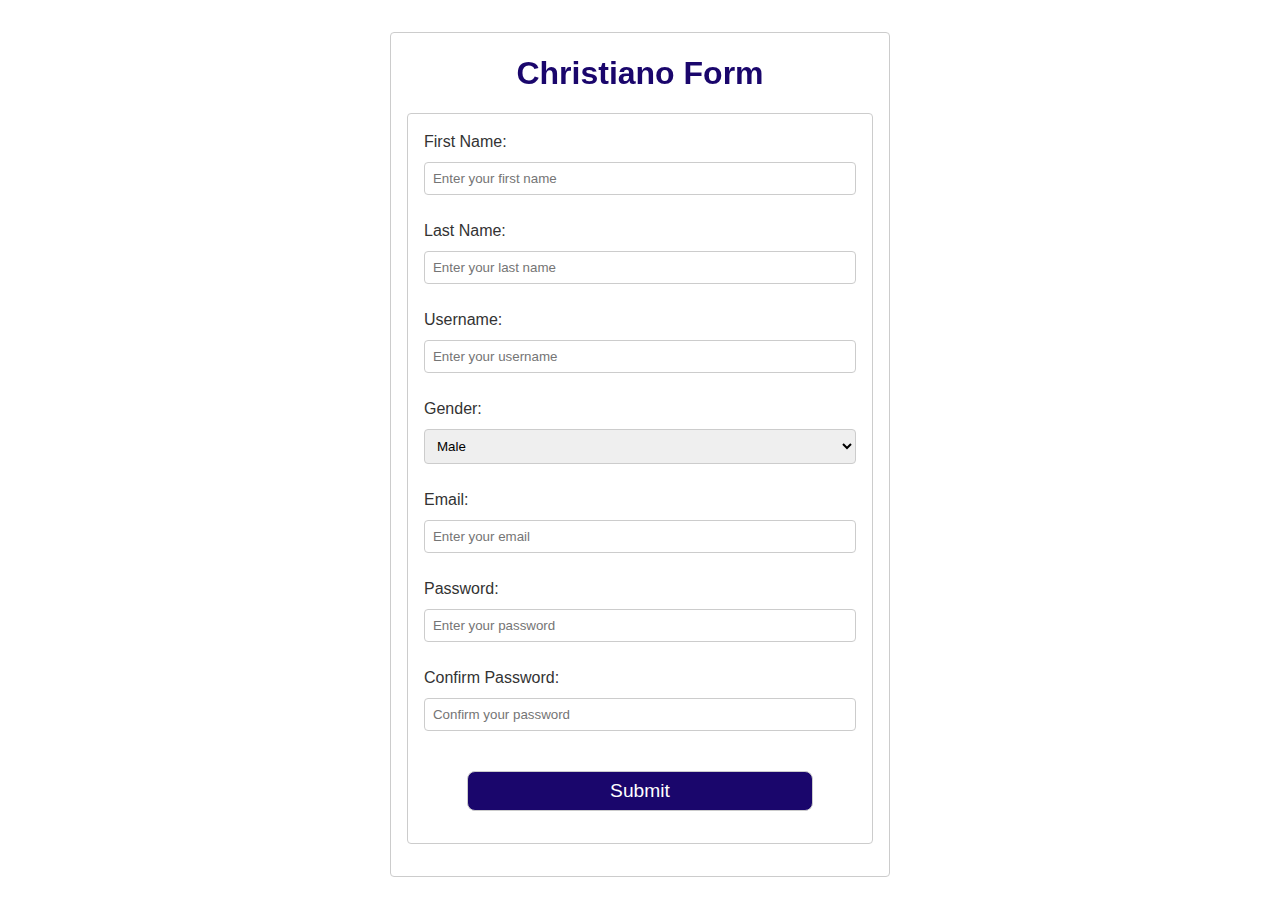
<file: index.html>
<!DOCTYPE html>
<html lang="en">
<head>
    <meta charset="UTF-8">
    <meta http-equiv="X-UA-Compatible" content="IE=edge">
    <meta name="viewport" content="width=device-width, initial-scale=1.0">
    <link rel="stylesheet" href="styles.css">
    <script src="https://ajax.googleapis.com/ajax/libs/jquery/3.6.1/jquery.min.js"></script>
    <title>Form Validation</title>
</head>
<body>
    <section>
        <h1>Christiano Form</h1>

        <div class="info" id="infoHeader">
            <h1 id="info"></h1>
        </div>

        <form action="index.php" method="post" id="form">
            <label for="fname">First Name:</label>
            <input type="text" name="fname" id="fname" placeholder="Enter your first name" autocomplete="name" required spellcheck="true">

            <label for="lname">Last Name:</label>
            <input type="text" name="lname" id="lname" placeholder="Enter your last name" autocomplete="family-name" required spellcheck="true">

            <label for="username">Username:</label>
            <input type="text" name="username" id="username" placeholder="Enter your username" autocomplete="username" required spellcheck="true">

            <label for="gender">Gender:</label>
            <select name="gender" id="gender" autocomplete="sex" required>
                <option value="male">Male</option>
                <option value="female">Female</option>
            </select>

            <label for="email">Email:</label>
            <input type="email" name="email" id="email" placeholder="Enter your email" autocomplete="email" required>

            <label for="password">Password:</label>
            <input type="password" name="password" id="password" placeholder="Enter your password" autocomplete="new-password" required>

            <label for="confirm_password">Confirm Password:</label>
            <input type="password" name="confirm_password" id="confirm_password" placeholder="Confirm your password" autocomplete="new-password" required>

            <p id="error"></p>
            <input type="submit" id="submit" value="Submit">
        </form>
    </section>

    <script src="./index.js"></script>
</body>
</html>
</file>
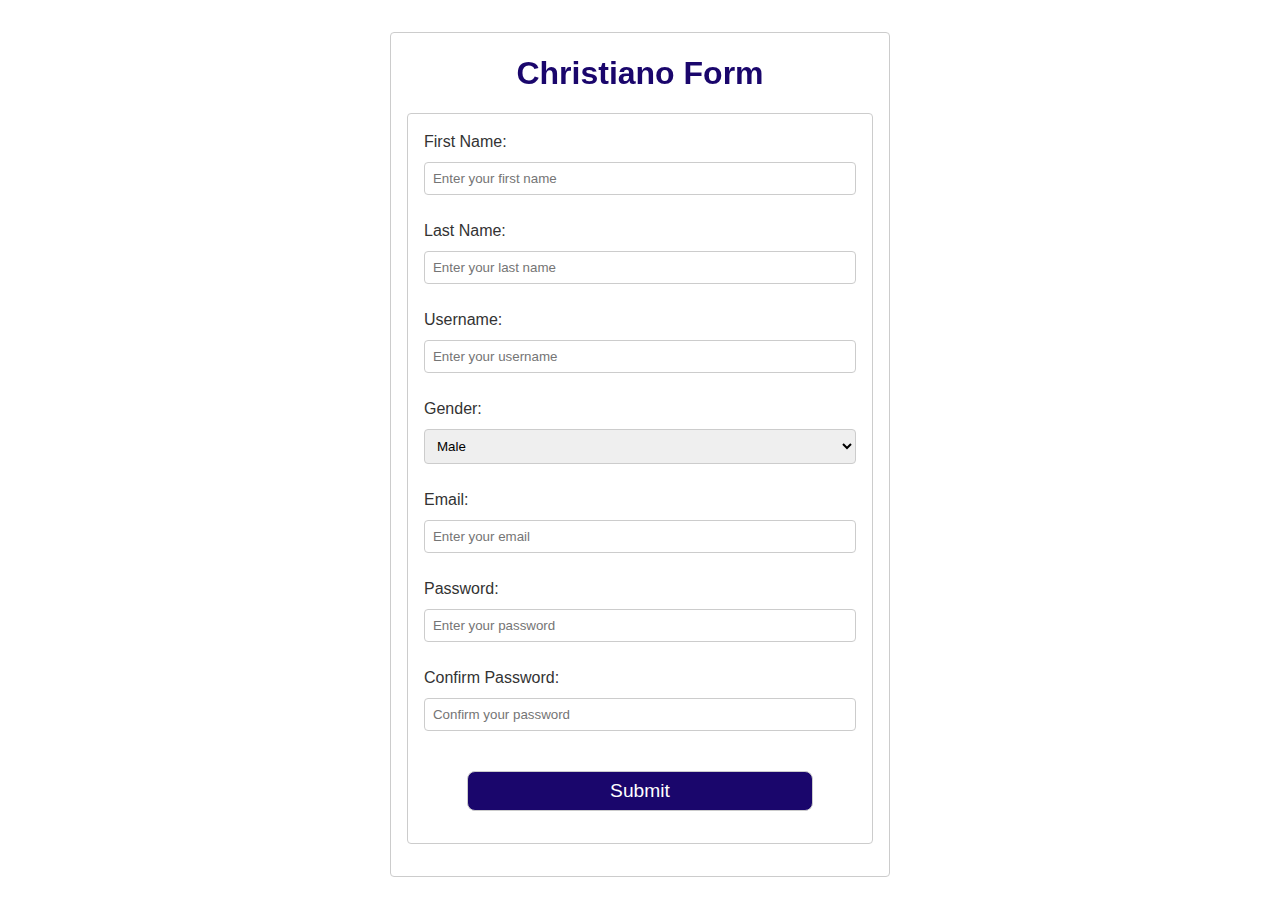
<file: html/index.html>
<!DOCTYPE html>
<html lang="en">
<head>
    <meta charset="UTF-8">
    <meta http-equiv="X-UA-Compatible" content="IE=edge">
    <meta name="viewport" content="width=device-width, initial-scale=1.0">
    <link rel="stylesheet" href="../styles/styles.css">
    <script src="https://ajax.googleapis.com/ajax/libs/jquery/3.6.1/jquery.min.js"></script>
    <title>Form Validation</title>
</head>
<body>
    <section>
        <h1>Christiano Form</h1>

        <div class="info" id="infoHeader">
            <h1 id="info"></h1>
        </div>

        <form action="../php/index.php" method="post" id="form">
            <label for="fname">First Name:</label>
            <input type="text" name="fname" id="fname" placeholder="Enter your first name" autocomplete="name" required spellcheck="true">

            <label for="lname">Last Name:</label>
            <input type="text" name="lname" id="lname" placeholder="Enter your last name" autocomplete="family-name" required spellcheck="true">

            <label for="username">Username:</label>
            <input type="text" name="username" id="username" placeholder="Enter your username" autocomplete="username" required spellcheck="true">

            <label for="gender">Gender:</label>
            <select name="gender" id="gender" autocomplete="sex" required>
                <option value="male">Male</option>
                <option value="female">Female</option>
            </select>

            <label for="email">Email:</label>
            <input type="email" name="email" id="email" placeholder="Enter your email" autocomplete="email" required>

            <label for="password">Password:</label>
            <input type="password" name="password" id="password" placeholder="Enter your password" autocomplete="new-password" required>

            <label for="confirm_password">Confirm Password:</label>
            <input type="password" name="confirm_password" id="confirm_password" placeholder="Confirm your password" autocomplete="new-password" required>

            <p id="error"></p>
            <input type="submit" id="submit" value="Submit">
        </form>
    </section>

    <script src="../js/index.js"></script>
</body>
</html>
</file>
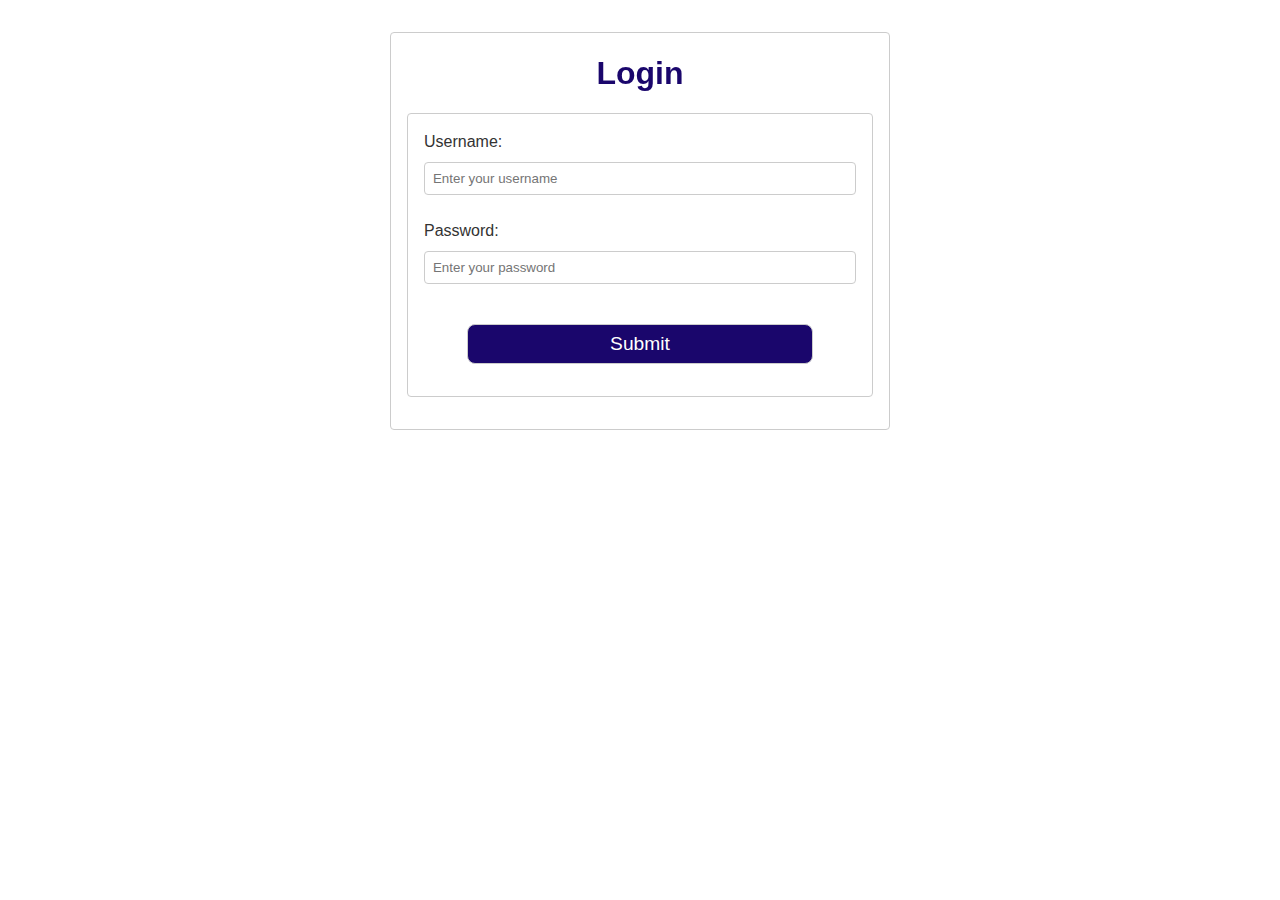
<file: login.html>
<!DOCTYPE html>
<html lang="en">
<head>
    <meta charset="UTF-8">
    <meta http-equiv="X-UA-Compatible" content="IE=edge">
    <meta name="viewport" content="width=device-width, initial-scale=1.0">
    <link rel="stylesheet" href="styles.css">
    <script src="https://ajax.googleapis.com/ajax/libs/jquery/3.6.1/jquery.min.js"></script>
    <title>Login</title>
</head>
<body>
    <section>
        <h1>Login</h1>

        <div class="info" id="infoHeader">
            <h1 id="info"></h1>
        </div>

        <form action="login.php" method="post" id="form">
            <label for="username">Username:</label>
            <input type="text" name="username" id="username" placeholder="Enter your username" autocomplete="username" required spellcheck="true">

            <label for="password">Password:</label>
            <input type="password" name="password" id="password" placeholder="Enter your password" autocomplete="current-password" required>

            <p id="error"></p>
            <input type="submit" id="submit" value="Submit">
        </form>
    </section>

    <script src="login.js"></script>
</body>
</html>
</file>
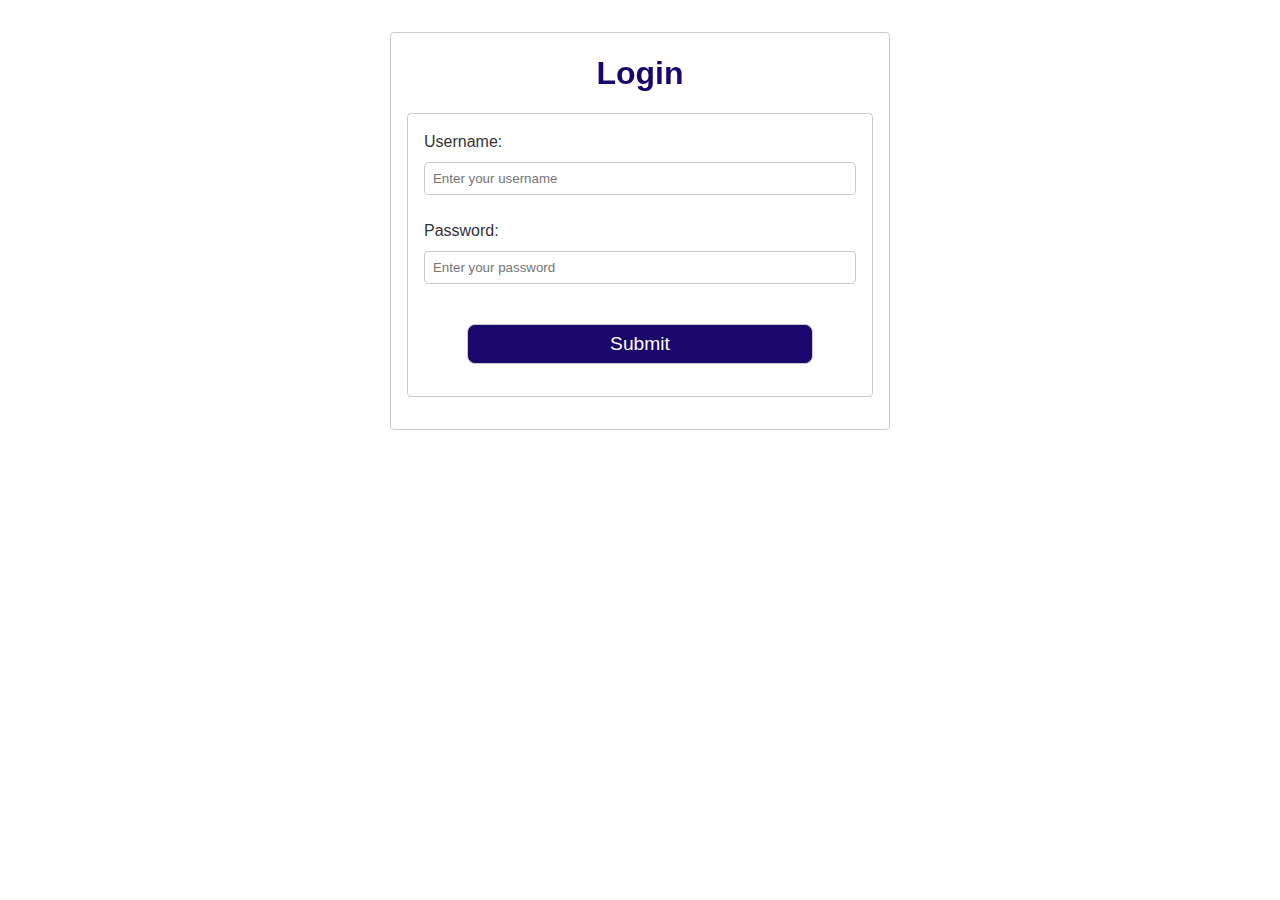
<file: html/login.html>
<!DOCTYPE html>
<html lang="en">
<head>
    <meta charset="UTF-8">
    <meta http-equiv="X-UA-Compatible" content="IE=edge">
    <meta name="viewport" content="width=device-width, initial-scale=1.0">
    <link rel="stylesheet" href="../styles/styles.css">
    <script src="https://ajax.googleapis.com/ajax/libs/jquery/3.6.1/jquery.min.js"></script>
    <title>Login</title>
</head>
<body>
    <section>
        <h1>Login</h1>

        <div class="info" id="infoHeader">
            <h1 id="info"></h1>
        </div>

        <form action="../php/login.php" method="post" id="form">
            <label for="username">Username:</label>
            <input type="text" name="username" id="username" placeholder="Enter your username" autocomplete="username" required spellcheck="true">

            <label for="password">Password:</label>
            <input type="password" name="password" id="password" placeholder="Enter your password" autocomplete="current-password" required>

            <p id="error"></p>
            <input type="submit" id="submit" value="Submit">
        </form>
    </section>

    <script src="../js/login.js"></script>
</body>
</html>
</file>
<file: styles.css>
* {
    box-sizing: border-box;
    margin: 0;
    padding: 0;
}

body {
    font-family: 'Roboto', sans-serif;
    font-size: 16px;
    line-height: 1.5;
    color: #333;
    background-color: #fff;
    margin: 2rem auto;
    width: 96%;
}

section {
    margin: 1rem auto;
    width: 100%;
    max-width: 500px;
    padding: 1rem;
    border: 1px solid #ccc;
    border-radius: 4px;
}

section h1 {
    margin-bottom: 1rem;
    text-align: center;
    background-color: #1a066c;
    -webkit-background-clip: text;
    -webkit-text-fill-color: transparent;
    background-clip: text;
}

form {
    margin: 1rem auto;
    width: 100%;
    max-width: 500px;
    padding: 1rem;
    border: 1px solid #ccc;
    border-radius: 4px;
}

form label {
    display: block;
    margin-bottom: 0.5rem;
}

form input, select {
    width: 100%;
    padding: 0.5rem;
    margin-bottom: 1.5rem;
    border: 1px solid #ccc;
    border-radius: 4px;
}

form input[type="submit"] {
    padding: 0.5rem 1rem;
    margin: 1rem 10% !important;
    width: 80% !important;
    border: 1px solid #ccc;
    border-radius: .5rem;
    font-size: 1.2rem;
    cursor: pointer;
    background: #1a066c;
    color: #fff;
    text-align: center;
}

form p#success {
    color: green;
    font-weight: bold;
    font-size: .8rem;
}

form p#error {
    color: red;
    font-weight: bold;
    font-size: .8rem;
}

.info {
    z-index: 100;
    margin: 1rem auto;
    width: 60%;
    max-width: 500px;
    padding: 1rem;
    border: 2px solid #ccc;
    border-radius: 1rem;
    display: none;
    background-color: #fff;
}

.info h1 {
    color: #e00f32;
    font-size: 1.2rem;
}
</file>
<file: styles/styles.css>
* {
    box-sizing: border-box;
    margin: 0;
    padding: 0;
}

body {
    font-family: 'Roboto', sans-serif;
    font-size: 16px;
    line-height: 1.5;
    color: #333;
    background-color: #fff;
    margin: 2rem auto;
    width: 96%;
}

section {
    margin: 1rem auto;
    width: 100%;
    max-width: 500px;
    padding: 1rem;
    border: 1px solid #ccc;
    border-radius: 4px;
}

section h1 {
    margin-bottom: 1rem;
    text-align: center;
    background-color: #1a066c;
    -webkit-background-clip: text;
    -webkit-text-fill-color: transparent;
    background-clip: text;
}

form {
    margin: 1rem auto;
    width: 100%;
    max-width: 500px;
    padding: 1rem;
    border: 1px solid #ccc;
    border-radius: 4px;
}

form label {
    display: block;
    margin-bottom: 0.5rem;
}

form input, select {
    width: 100%;
    padding: 0.5rem;
    margin-bottom: 1.5rem;
    border: 1px solid #ccc;
    border-radius: 4px;
}

form input[type="submit"] {
    padding: 0.5rem 1rem;
    margin: 1rem 10% !important;
    width: 80% !important;
    border: 1px solid #ccc;
    border-radius: .5rem;
    font-size: 1.2rem;
    cursor: pointer;
    background: #1a066c;
    color: #fff;
    text-align: center;
}

form p#success {
    color: green;
    font-weight: bold;
    font-size: .8rem;
}

form p#error {
    color: red;
    font-weight: bold;
    font-size: .8rem;
}

.info {
    z-index: 100;
    margin: 1rem auto;
    width: 60%;
    max-width: 500px;
    padding: 1rem;
    border: 2px solid #ccc;
    border-radius: 1rem;
    display: none;
    background-color: #fff;
}

.info h1 {
    color: #e00f32;
    font-size: 1.2rem;
}
</file>
